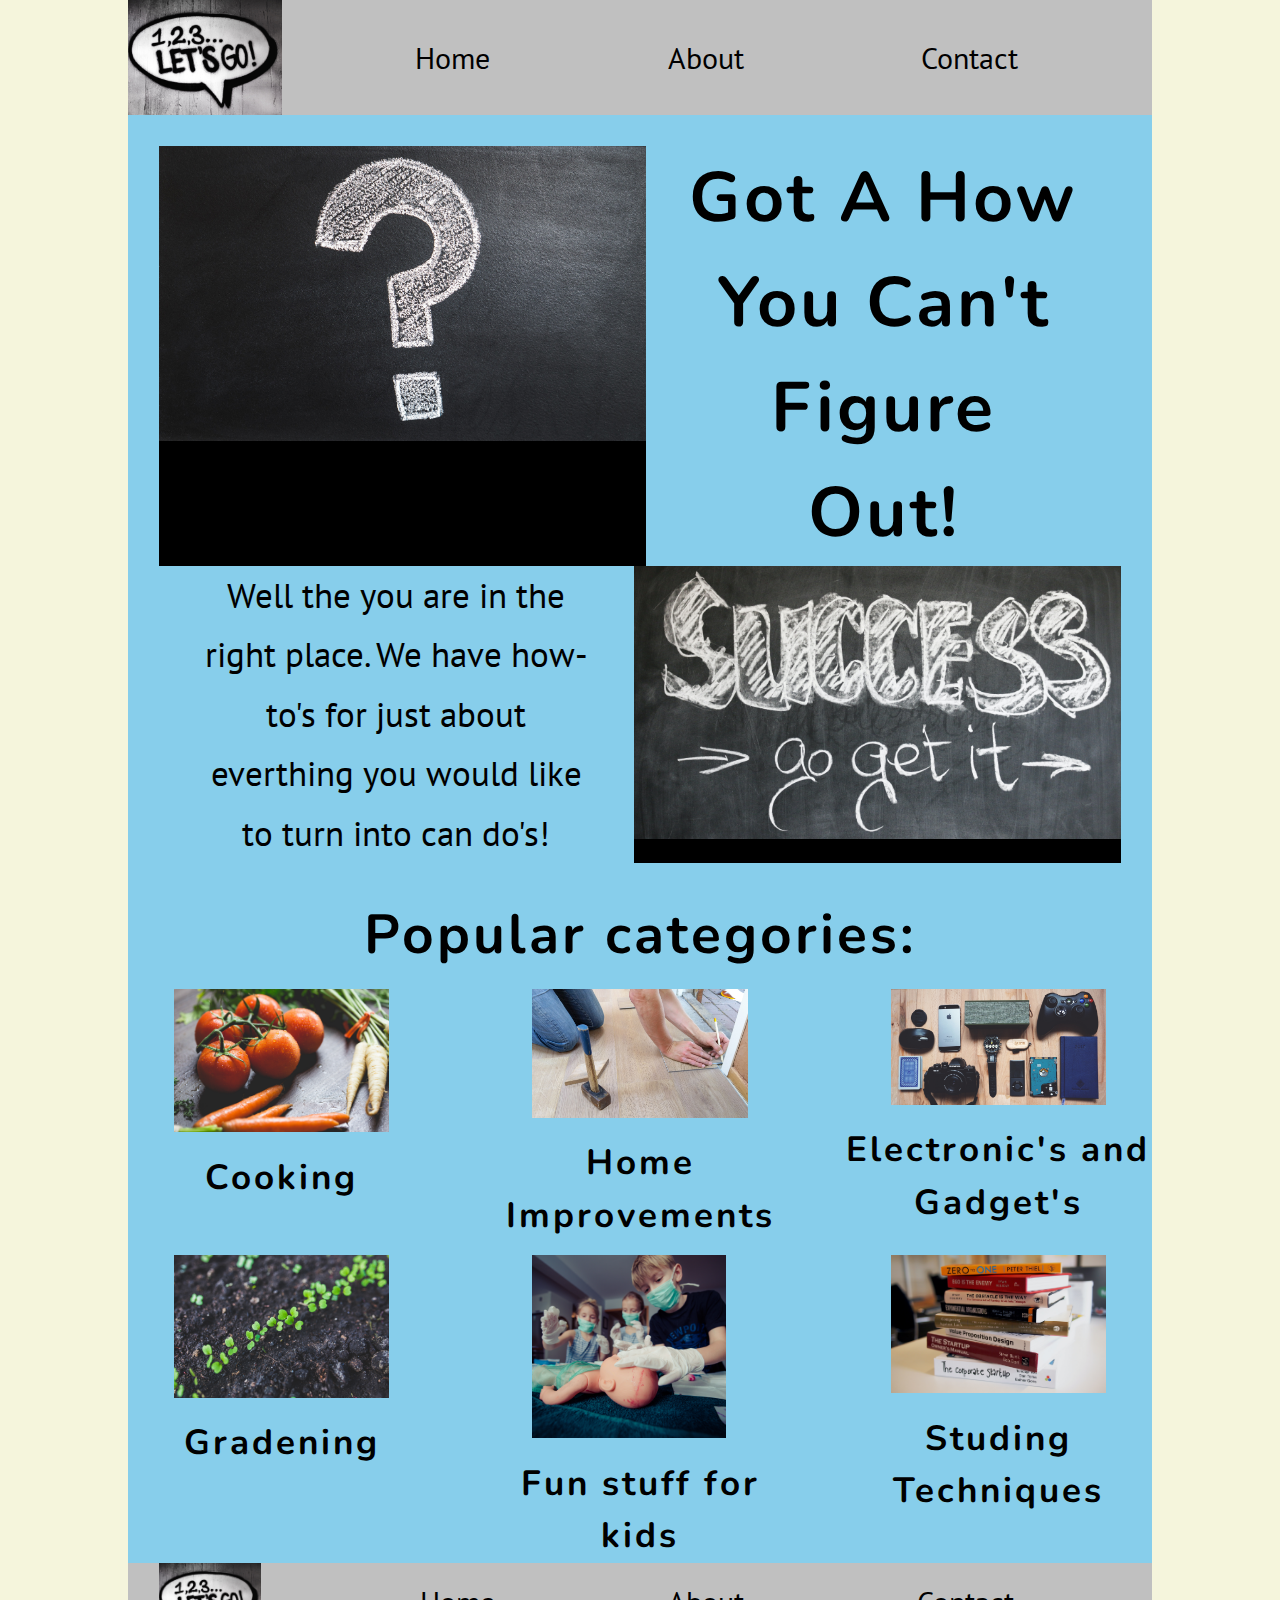
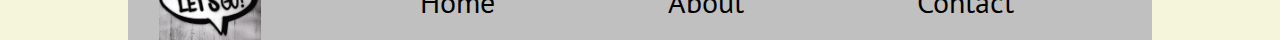
<file: index.html>
<!DOCTYPE html>
<html lang="en">

<head>
    <meta charset="UTF-8" />

    <link href="https://fonts.googleapis.com/css2?family=Nunito&family=PT+Sans&display=swap" rel="stylesheet" />
    <meta name="viewport" content="width=device-width, initial-scale=1.0" />
    <link rel="stylesheet" href="index.css" />
    <title>1,2,3... Lets's Go!</title>
</head>

<body>
    <header>
        <div class="top">
            <nav>
                <div class="logo">
                    <img src="pictures\pexels-sevenstorm-juhaszimrus-704767.jpg" alt="sites logo" />
                </div>
                <div class="links">
                    <a href="/index.html">Home</a>
                    <a href="/about.html">About</a>
                    <a href="">Contact</a>
                </div>
            </nav>
        </div>
        <div id="top">
            <div class="top-box">
                <div class="top-img">
                    <img src="pictures\pexels-pixabay-356079.jpg" alt="question mark writen with white chalk on a black chalk borad">
                </div>
                <h1>Got A How You Can't Figure Out!</h1>
            </div>
            <div class="top-box">
                <p>Well the you are in the right place. We have how-to's for just about everthing you would like to turn into can do's!</p>
                <div class="top-img">
                    <img src="pictures\pexels-gerd-altmann-21696.jpg" alt="success go get it writen with white chalk on a blck chalk borad">
                </div>
            </div>
        </div>
    </header>
    <section id="categories">
        <h2>Popular categories:</h2>
        <div class="categories-container">
            <div class="box">
                <div class="box-img">
                    <img src="pictures\pexels-picjumbocom-196643.jpg" alt="fresh graden vegetables on a conter top in a kitchen">
                </div>
                <h3>Cooking</h3>
            </div>
            <div class="box">
                <div class="box-img">
                    <img src="pictures\pexels-skitterphoto-1388944.jpg" alt="someone measuring a doorway to lay laminate flooring">
                </div>
                <h3>Home Improvements</h3>
            </div>
            <div class="box">
                <div class="box-img">
                    <img src="pictures\pexels-karol-d-325153.jpg" alt="a variety of different electronic devices laid out on a wooden table">
                </div>
                <h3>Electronic's and Gadget's</h3>
            </div>
            <div class="box">
                <div class="box-img">
                    <img src="pictures\pexels-kaboompics-com-6427.jpg" alt="a row in a garden, when the plants are starting to sprout">
                </div>
                <h3>Gradening</h3>
            </div>
            <div class="box">
                <div class="box-img">
                    <div id="img1">
                        <img src="pictures\pexels-janko-ferlic-695948.jpg" alt="three kids wearing surgical mask pertending to be doctors and operating on a baby doll">
                    </div>
                </div>
                <h3>Fun stuff for kids</h3>
            </div>
            <div class="box">
                <div class="box-img">
                    <img src="pictures\daria-nepriakhina-xY55bL5mZAM-unsplash.jpg" alt="a stack of books on a desk in a classroom">
                </div>
                <h3>Studing Techniques</h3>
            </div>
        </div>
    </section>
    <footer>
        <nav>
            <div class="logo">
                <img src="pictures\pexels-sevenstorm-juhaszimrus-704767.jpg" alt="sites logo" />
            </div>
            <div class="links">
                <a href="/index.html">Home</a>
                <a href="/about.html">About</a>
                <a href="">Contact</a>
            </div>
        </nav>
    </footer>
</body>

</html>
</file>
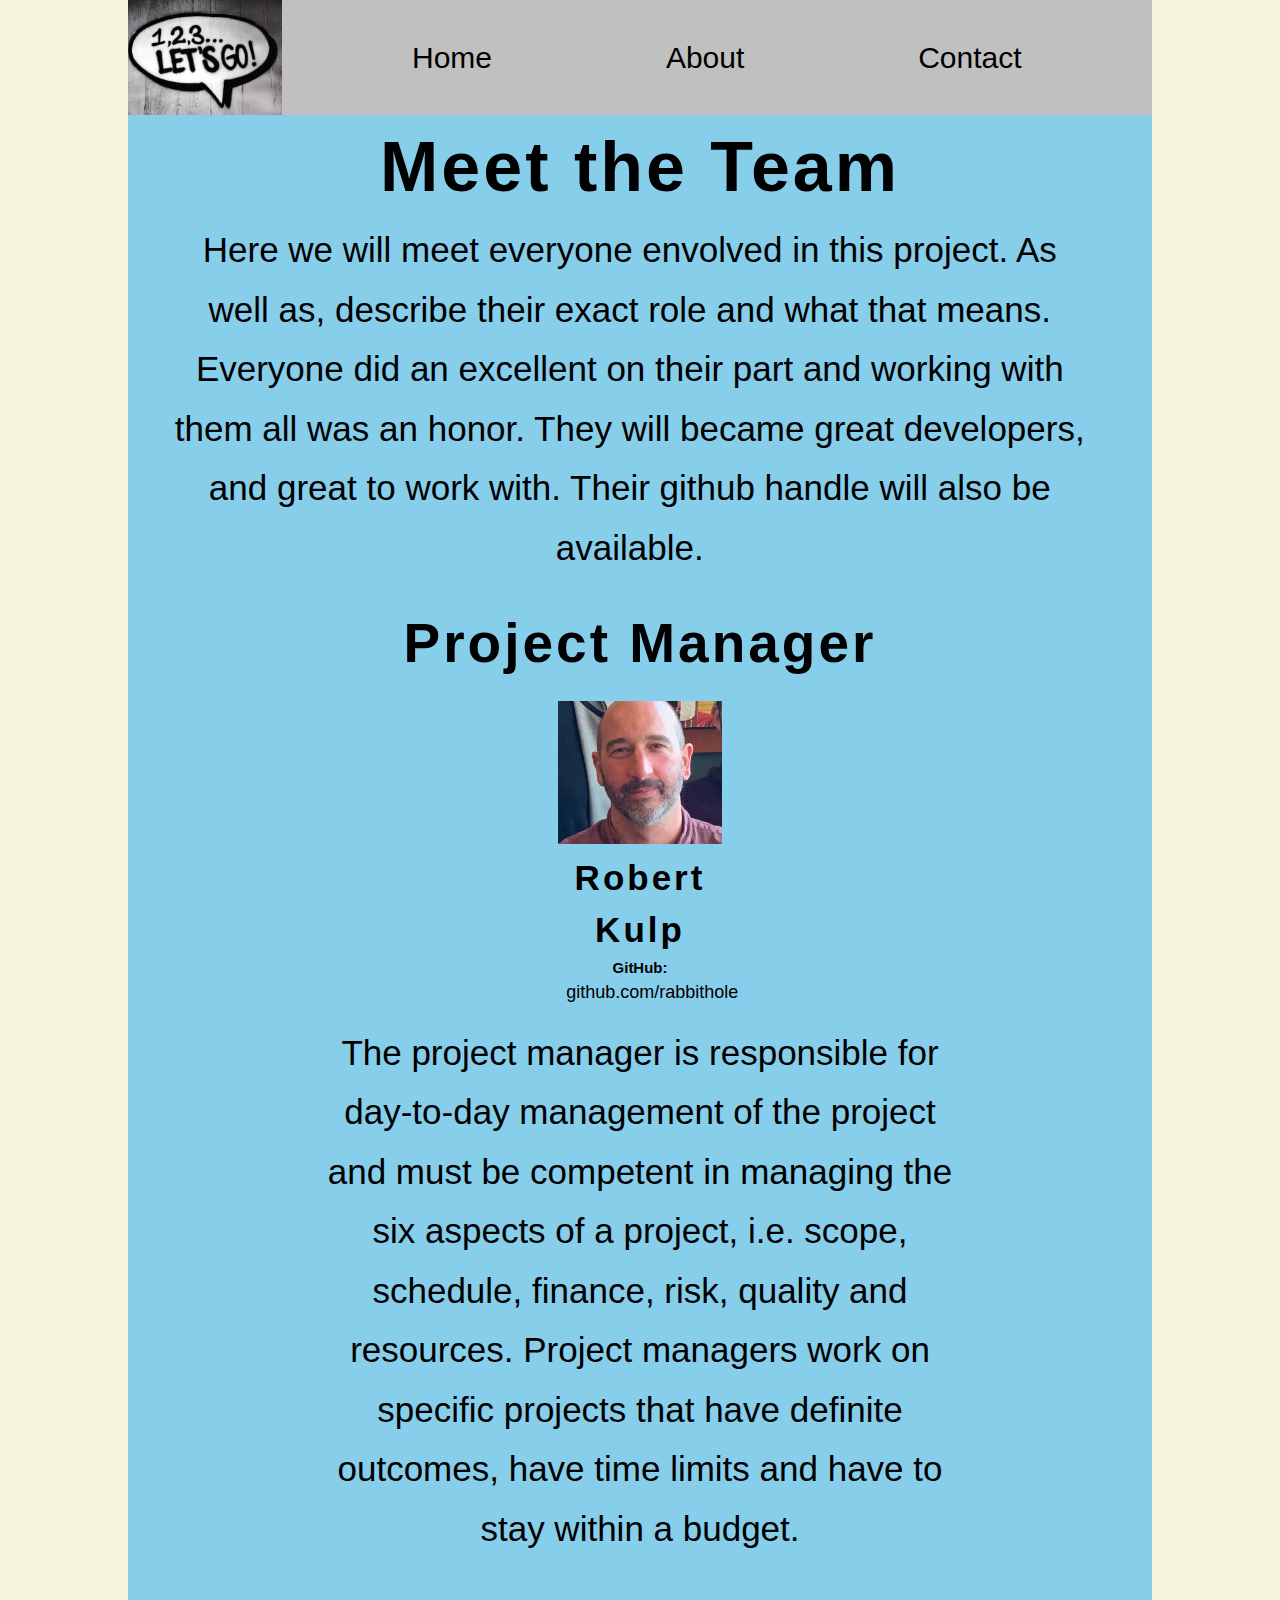
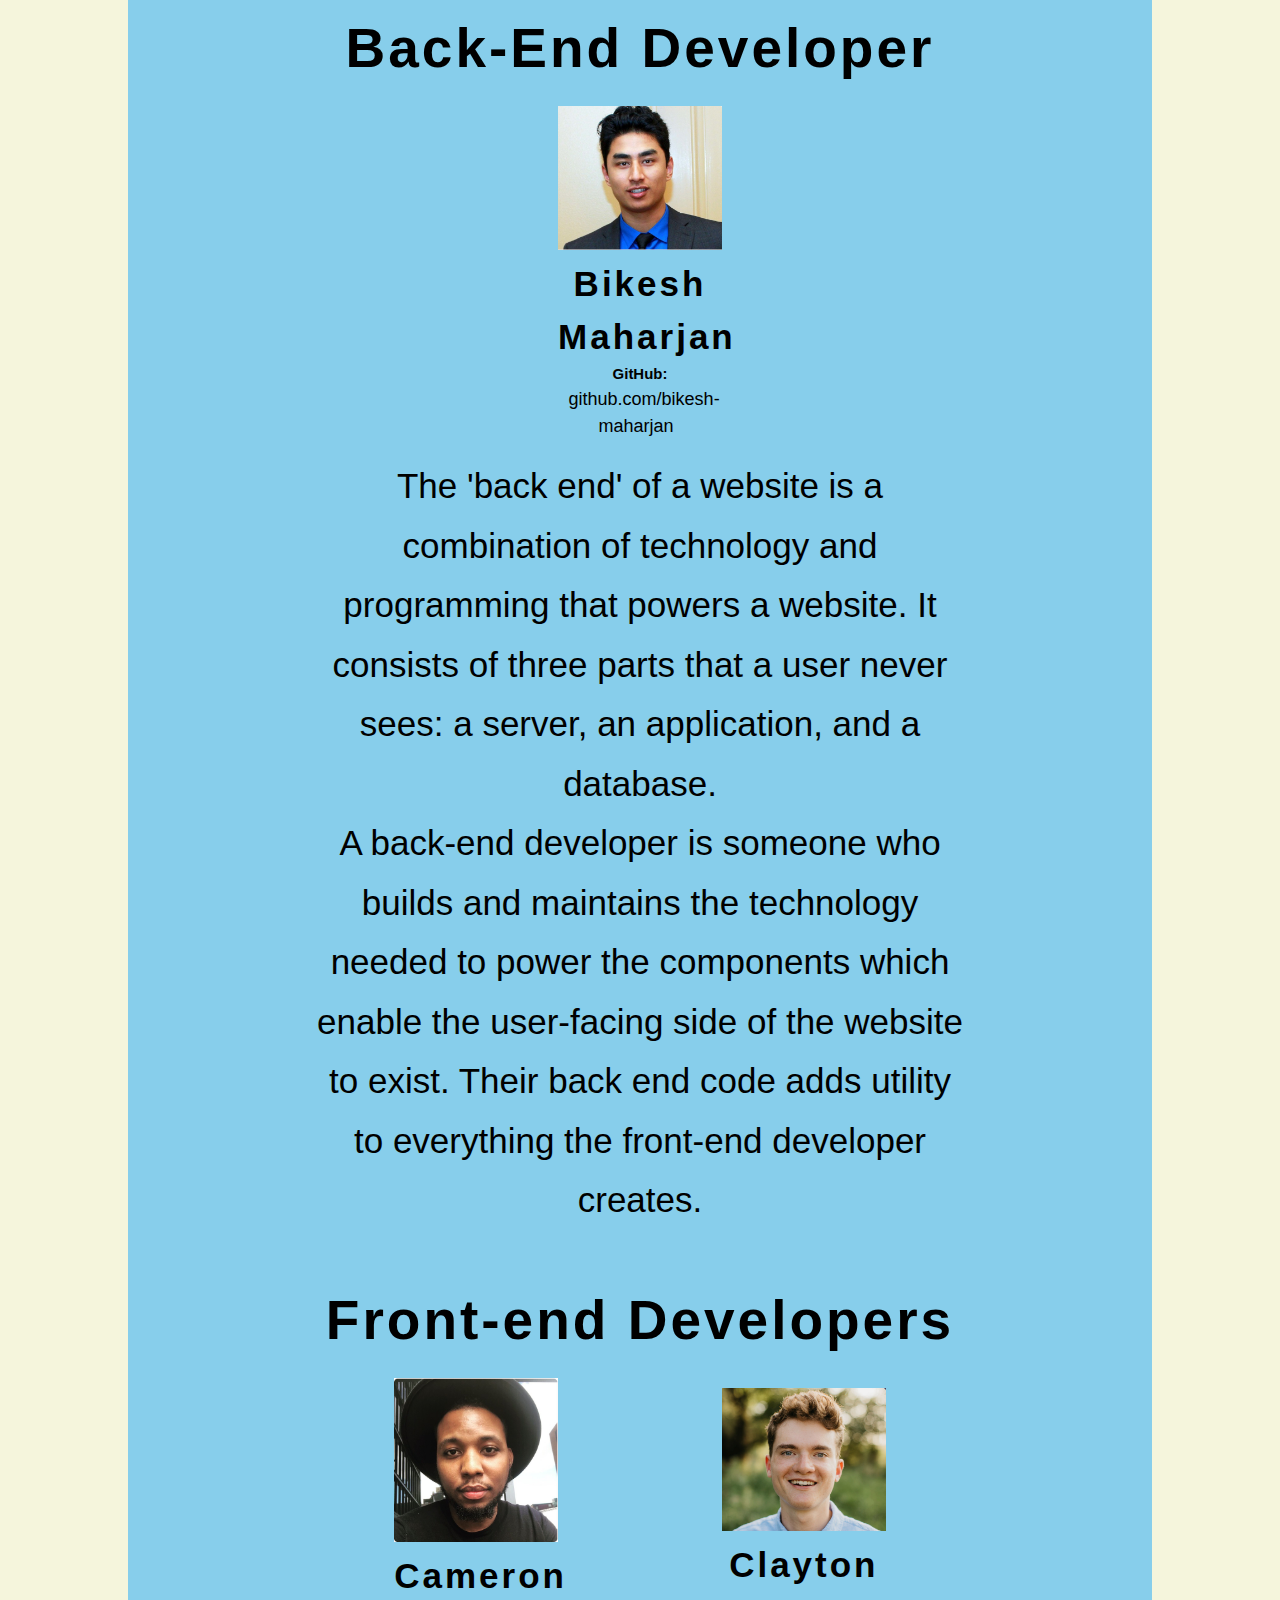
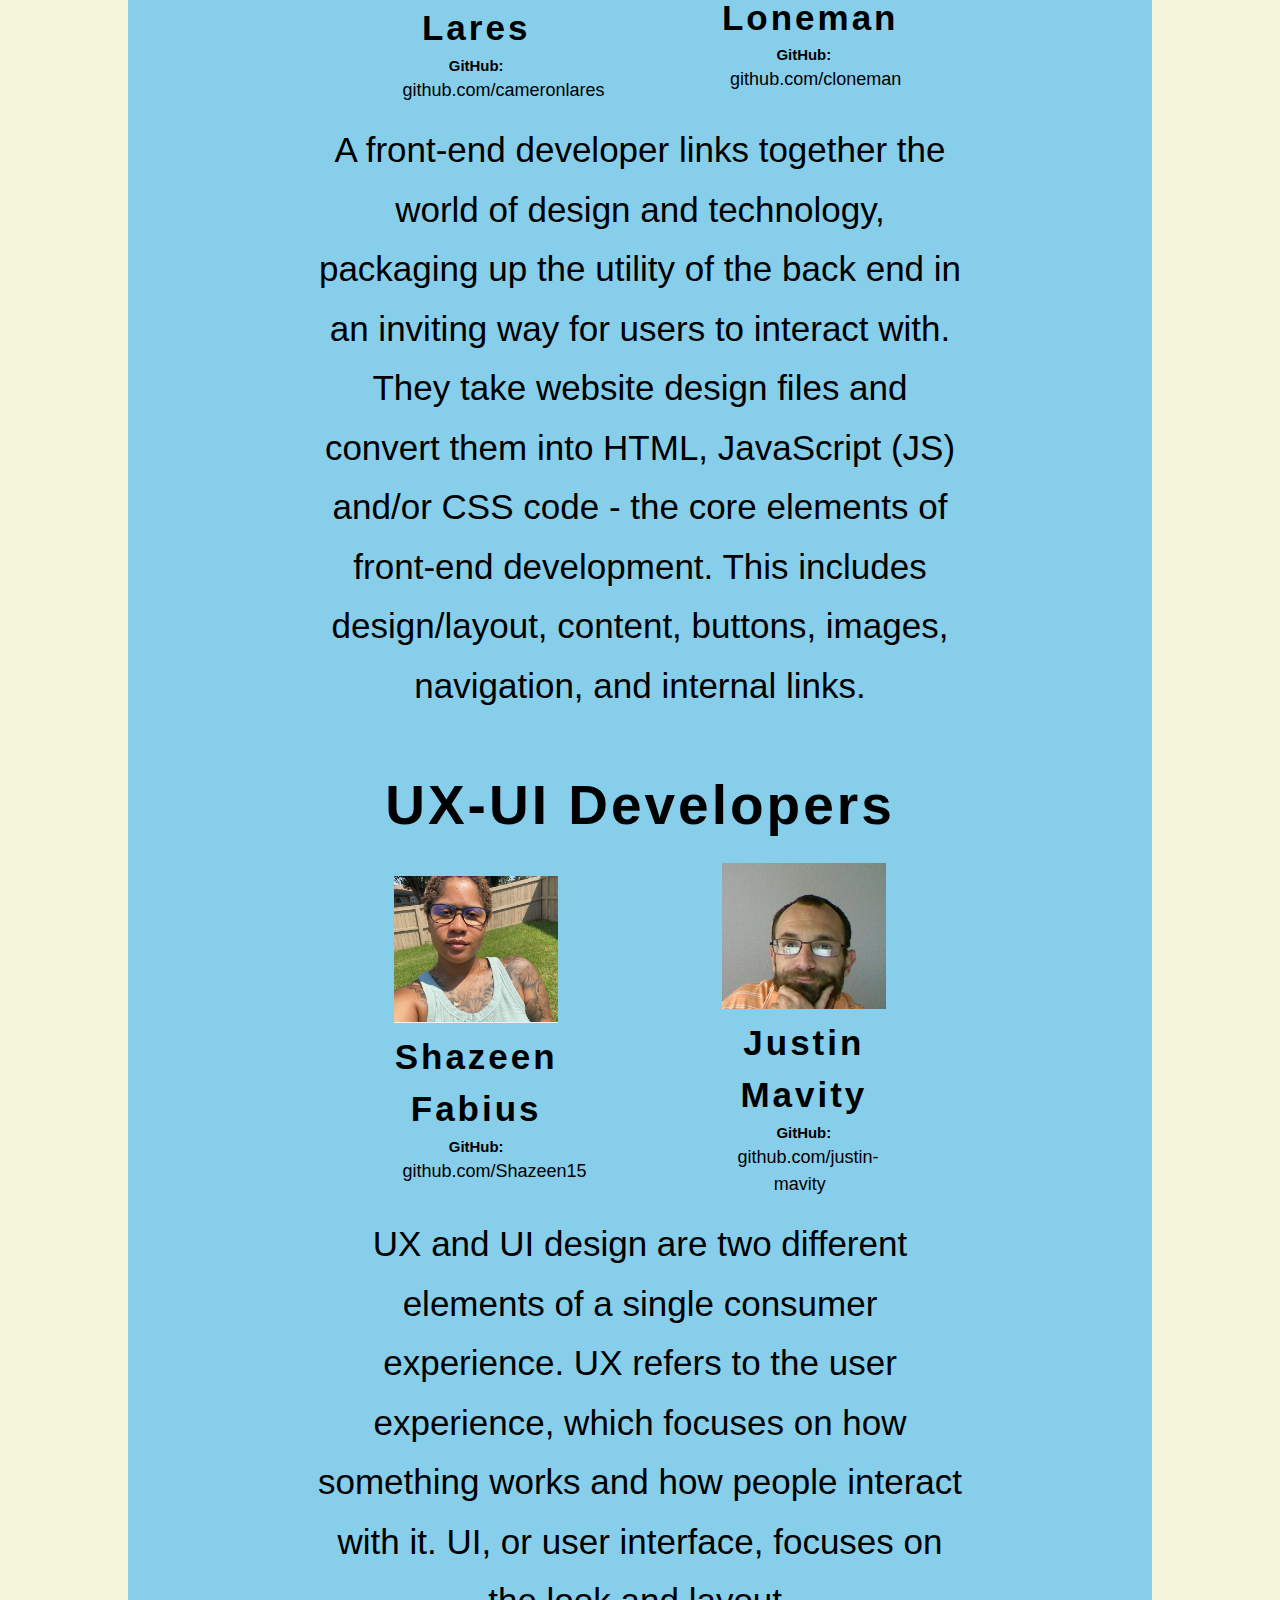
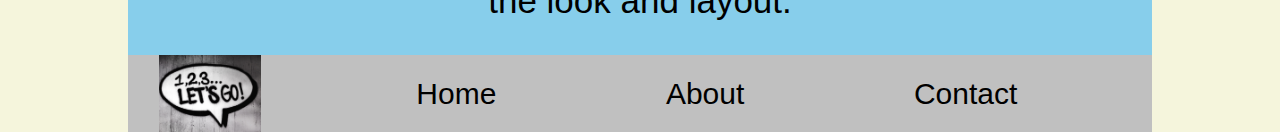
<file: about.html>
<!DOCTYPE html>
<html lang="en">

<head>
    <meta charset="UTF-8">
    <meta name="viewport" content="width=device-width, initial-scale=1.0">
    <link rel="stylesheet" href="index.css">
    <title>Meet the team</title>
</head>

<body>
    <header>
        <nav>
            <div class="logo">
                <img src="pictures/pexels-sevenstorm-juhaszimrus-704767.jpg" alt="sites logo" />
            </div>
            <div class="links">
                <a href="/index.html">Home</a>
                <a href="/about.html">About</a>
                <a href="">Contact</a>
            </div>
        </nav>
        <div class="about-intro">
            <h1>Meet the Team</h1>
            <p>Here we will meet everyone envolved in this project. As well as, describe their exact role and what that means. Everyone did an excellent on their part and working with them all was an honor. They will became great developers, and great to
                work with. Their github handle will also be available.</p>
        </div>
    </header>
    <section id="the-team">
        <div class="project-manager">
            <h2>Project Manager</h2>
            <div class="photo">
                <img src="pictures/robert.PNG" alt="picture of Robert Kulp">
                <h3>Robert Kulp</h3>
                <h5>GitHub:</h5>
                <a href="https//wwww.github.com/rabbithole">github.com/rabbithole</a>
            </div>
            <p>The project manager is responsible for day-to-day management of the project and must be competent in managing the six aspects of a project, i.e. scope, schedule, finance, risk, quality and resources. Project managers work on specific projects
                that have definite outcomes, have time limits and have to stay within a budget.</p>
        </div>
        <div class="back-end">
            <h2>Back-End Developer</h2>
            <div class="photo">
                <img src="pictures/bikesh.PNG" alt="picture of Bikesh Maharjan">
                <h3>Bikesh Maharjan</h3>
                <h5>GitHub:</h5>
                <a href="https//www.github.com/bikesh-maharjan">github.com/bikesh-maharjan</a>
            </div>
            <p>The 'back end' of a website is a combination of technology and programming that powers a website. It consists of three parts that a user never sees: a server, an application, and a database.</p>
            <p>A back-end developer is someone who builds and maintains the technology needed to power the components which enable the user-facing side of the website to exist. Their back end code adds utility to everything the front-end developer creates.</p>
        </div>
        <div class="front-end">
            <h2>Front-end Developers</h2>
            <div class="photo-container">
                <div class="photo">
                    <img src="pictures/cameron.PNG" alt="picture of Cameron Lares">
                    <h3>Cameron Lares</h3>
                    <h5>GitHub:</h5>
                    <a href="https//www.github.com/cameronlares">github.com/cameronlares</a>
                </div>
                <div class="photo">
                    <img src="pictures/clayton.PNG" alt="picture of Clayton Loneman">
                    <h3>Clayton Loneman</h3>
                    <h5>GitHub:</h5>
                    <a href="https//www.github.com/cloneman">github.com/cloneman</a>
                </div>
            </div>
            <p>A front-end developer links together the world of design and technology, packaging up the utility of the back end in an inviting way for users to interact with. They take website design files and convert them into HTML, JavaScript (JS) and/or
                CSS code - the core elements of front-end development. This includes design/layout, content, buttons, images, navigation, and internal links.</p>
        </div>
        <div class="UX-UI">
            <h2>UX-UI Developers</h2>
            <div class="photo-container">
                <div class="photo">
                    <img src="pictures/shazeen.PNG" alt="picture of Shazeen Fabius">
                    <h3>Shazeen Fabius</h3>
                    <h5>GitHub:</h5>
                    <a href="https://github.com/Shazeen15">github.com/Shazeen15</a>
                </div>
                <div class="photo">
                    <img src="pictures/justin.PNG" alt="picture of Justin Mavity">
                    <h3>Justin Mavity</h3>
                    <h5>GitHub:</h5>
                    <a href="https//www.github.com/justin-mavity">github.com/justin-mavity</a>
                </div>
            </div>
            <p>UX and UI design are two different elements of a single consumer experience. UX refers to the user experience, which focuses on how something works and how people interact with it. UI, or user interface, focuses on the look and layout.</p>
        </div>
    </section>
    <footer>
        <nav>
            <div class="logo">
                <img src="pictures/pexels-sevenstorm-juhaszimrus-704767.jpg" alt="sites logo" />
            </div>
            <div class="links">
                <a href="/index.html">Home</a>
                <a href="/about.html">About</a>
                <a href="">Contact</a>
            </div>
        </nav>
    </footer>
</body>

</html>
</file>
<file: index.css>
* {
    box-sizing: border-box;
    padding: 0;
    margin: 0;
    max-width: 100%;
    /* border: 1px solid grey; */
}

html {
    font-size: 62.5%;
    width: 80%;
    margin: 0 10%;
    background-color: beige;
}

body {
    font-size: 1.8rem;
    line-height: 1.5;
    font-family: "PT Sans", sans-serif;
    background-color: skyblue;
}

h1,
h2,
h3,
h4 {
    letter-spacing: 3px;
    font-family: "Nunito", sans-serif;
}

h1 {
    font-size: 7rem;
}

h2 {
    font-size: 5.5rem;
}

h3 {
    font-size: 3.5rem;
}

p {
    font-size: 3.5rem;
    line-height: 1.7;
}

header {
    width: 100%;
}

nav {
    width: 100%;
    font-size: 3rem;
    display: flex;
    justify-content: space-between;
    background-color: silver;
    ;
}

.logo {
    width: 15%;
    display: flex;
    align-items: flex-start;
}

.links {
    width: 85%;
    font-size: 3rem;
    text-decoration: none;
    display: flex;
    justify-content: space-evenly;
    align-items: center;
}

a {
    text-decoration: none;
    padding: 0 3%;
    margin: 2%;
    color: black;
}

a:hover {
    color: white;
}

#top {
    margin: 3%;
}

.top-box {
    display: flex;
}

.top-img {
    width: 55%;
    background-color: black;
}

.top-box h1,
p {
    width: 45%;
    margin: 0 4%;
    display: flex;
    align-items: center;
    text-align: center;
}

#categories {
    width: 100%;
    background-color: skyblue;
}

#categories h2,
h3 {
    text-align: center;
}

.categories-container {
    display: flex;
    flex-flow: row wrap;
    justify-content: space-between;
}

.box {
    width: 30%;
    display: flex;
    flex-direction: column;
    justify-items: center;
    align-items: center;
}

.box h3 {
    align-items: flex-end;
}

.box h3:hover {
    color: white;
}

.box-img {
    width: 70%;
    padding: 2% 0;
    margin: 2%;
}

#img1 {
    width: 90%;
    justify-items: center;
}

footer nav a {
    text-decoration: none;
    margin: 1%;
}

footer .logo {
    width: 10%;
    margin-left: 3%;
    display: flex;
    justify-content: center;
    align-items: center;
}

.about-intro {
    text-align: center;
}

.about-intro p {
    width: 90%;
}

#the-team {
    margin: 0 10%;
    display: flex;
    flex-direction: column;
    justify-content: center;
    align-content: center;
}

#the-team p {
    width: 80%;
}

#the-team h5,
a {
    text-align: center;
}

.project-manager,
.back-end,
.front-end,
.UX-UI {
    margin: 3% 0;
    display: flex;
    flex-direction: column;
    justify-content: center;
    align-items: center;
    text-align: center;
}

.photo {
    align-content: center;
    margin: 2% 0;
    width: 20%;
}

.photo-container {
    width: 100%;
    display: flex;
    justify-content: space-evenly;
}

@media(max-width:800px) {
    .top-box {
        display: flex;
        flex-direction: column;
    }
    .top-img {
        width: 100%;
    }
    .top-box h1,
    p {
        width: 90%;
    }
    #categories h3 {
        font-size: 2.3rem;
    }
    .photo {
        width: 40%;
    }
    #the-team a {
        font-size: 1.5rem;
    }
}

@media (max-width:500px) {
    html {
        width: 100%;
        margin: 0;
    }
    #the-team {
        width: 100%;
        margin: 0;
    }
    a {
        font-size: 1.5rem;
    }
    #categories {
        display: flex;
        flex-direction: column;
        justify-content: space-around;
    }
    .box {
        margin-bottom: 5%;
    }
    .box-img {
        display: none;
    }
    #categories h3 {
        font-size: 1.8rem;
    }
    #the-team p {
        width: 100%;
        font-size: 3rem;
    }
}
</file>
